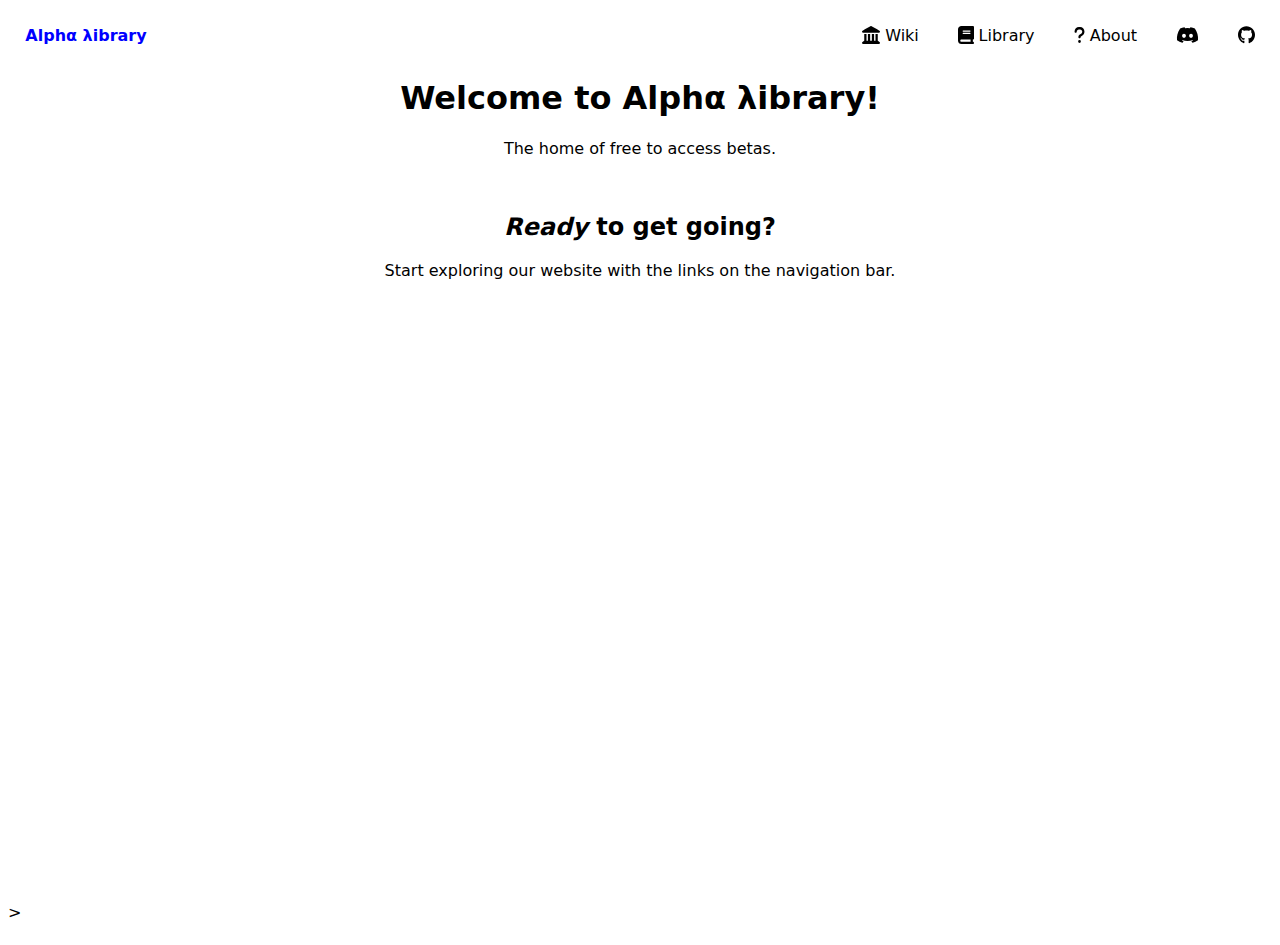
<file: index.html>
<!DOCTYPE html>
<html>

<head>
    <meta charset="utf-8">
    <meta name="viewport" content="width=device-width, initial-scale=1.0">
    <meta name="author" content="techguy16, et al">
    <meta name="keywords" content="alpha, Αlphα λibrary, beta, beta collection, beta archive, windows beta, pre release, longhorn">
    <meta name="description"
        content="The homepage of Αlphα λibrary, one of the only free to access Beta libraries on the internet. No sign up required, just start downloading!">

    <meta name="google-site-verification" content="Fysr2Ny3XjhQR7f7A3xqpYhkkWpYe3-B9DkmHHgk0o8" />
    <title>Αlphα λibrary - Home</title>
    <script async src="https://www.googletagmanager.com/gtag/js?id=G-JC2D49JR80"></script>
    <script>
        window.dataLayer = window.dataLayer || [];
        function gtag() { dataLayer.push(arguments); }
        gtag('js', new Date());

        gtag('config', 'G-JC2D49JR80');
    </script>
    <link href="style.css" rel="stylesheet">
</head>

<body>
    <div id="navbar">
        <table>
            <tr>
                <th><a href='index.html' id="home" style="color:blue;">Αlphα λibrary</a></th>
                <td><a href='https://github.com/alphalibraryweb/'><img src="img/fa-icon/github.svg"></a></td>
                <td><a href='https://discord.gg/ZBaB7h3AFb'><img src='img/fa-icon/discord.svg'></a></td>
                <td><a href='about.html'><img src='img/fa-icon/about.svg'><span>About</span></a></td>
                <td><a href='builds.html'><img src='img/fa-icon/library.svg'><span>Library</span></a></td>
                <td><a href='https://alphalibrary.miraheze.org'><img src='img/fa-icon/wiki.svg'><span>Wiki</span></a></td>
            </tr>
        </table>
    </div>
    <div id="main">
        <h1 style="text-align:center;">Welcome to <span id="rgb">Αlphα λibrary</span>!</h1>
        <p style="text-align:center;">The home of free to access betas.</p>
        <br>
        <h2 style="text-align:center;"><i>Ready</i> to get going?</h2>
        <p style="text-align:center;">Start exploring our website with the links on the navigation bar.</p>
    </div>
</body>>

</html>
</file>
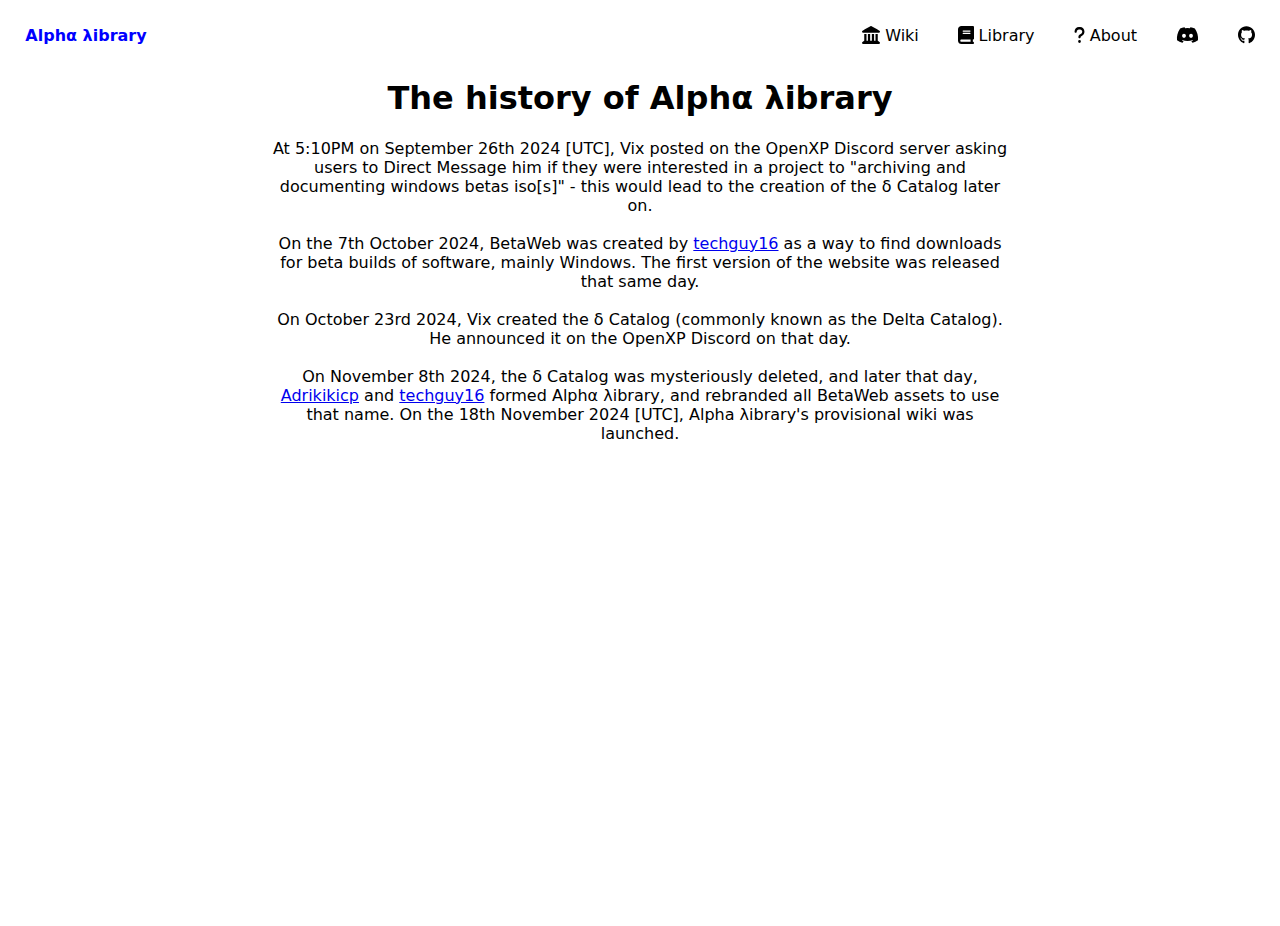
<file: about.html>
<!DOCTYPE html>
<html>

<head>
    <meta charset="utf-8">
    <meta name="viewport" content="width=device-width, initial-scale=1.0">
    <meta name="author" content="techguy16, et al">
    <meta name="keywords" content="alpha, Αlphα λibrary, beta, beta collection, beta archive, windows beta, pre release, longhorn">
    <meta name="description"
        content="Learn about Alpha Library's history here!">

    <meta name="google-site-verification" content="Fysr2Ny3XjhQR7f7A3xqpYhkkWpYe3-B9DkmHHgk0o8" />
    <title>Αlphα λibrary - About</title>
    <script async src="https://www.googletagmanager.com/gtag/js?id=G-JC2D49JR80"></script>
    <script>
        window.dataLayer = window.dataLayer || [];
        function gtag() { dataLayer.push(arguments); }
        gtag('js', new Date());

        gtag('config', 'G-JC2D49JR80');
    </script>
    <link href="style.css" rel="stylesheet">
</head>

<body>
    <div id="navbar">
        <table>
            <tr>
                <th><a href='index.html' id="home" style="color:blue;">Αlphα λibrary</a></th>
                <td><a href='https://github.com/alphalibraryweb/'><img src="img/fa-icon/github.svg"></a></td>
                <td><a href='https://discord.gg/ZBaB7h3AFb'><img src='img/fa-icon/discord.svg'></a></td>
                <td><a href='about.html'><img src='img/fa-icon/about.svg'><span>About</span></a></td>
                <td><a href='builds.html'><img src='img/fa-icon/library.svg'><span>Library</span></a></td>
                <td><a href='https://alphalibrary.miraheze.org'><img src='img/fa-icon/wiki.svg'><span>Wiki</span></a></td>
            </tr>
        </table>
    </div>
    <div id="main" style=>
        <h1 style="text-align:center;">The history of <span id="rgb">Αlphα λibrary</span></h1>
        <div id="abt">
            <p style="text-align:center;margin:auto;">At 5:10PM on September 26th 2024 [UTC], Vix posted on the OpenXP Discord server asking users to Direct Message him if they were interested in a project to "archiving and documenting windows betas iso[s]" - this would lead to the creation of the δ Catalog later on.</p><br>
            <p style="text-align:center;margin:auto;">On the 7th October 2024, BetaWeb was created by <a href='https://github.com/techguy16'>techguy16</a> as a way to find downloads for beta builds of software, mainly Windows. The first version of the website was released that same day.</p><br>
            <p style="text-align:center;margin:auto;">On October 23rd 2024, Vix created the δ Catalog (commonly known as the Delta Catalog). He announced it on the OpenXP Discord on that day.</p><br>
            <p style="text-align:center;margin:auto;">On November 8th 2024, the δ Catalog was mysteriously deleted, and later that day, <a href='https://github.com/Adrikikicp2'>Adrikikicp</a> and <a href='https://github.com/techguy16'>techguy16</a> formed Αlphα λibrary, and rebranded all BetaWeb assets to use that name. On the 18th November 2024 [UTC], Alpha λibrary's provisional wiki was launched.</p>
        </div>
</body>

</html>
</file>
<file: style.css>
/* @import url('https://fonts.googleapis.com/css2?family=Inter:ital,opsz,wght@0,14..32,100..900;1,14..32,100..900&display=swap'); */

@keyframes color-change {
    0% {
        color: red;
    }

    16% {
        color: orange;
    }

    32% {
        color: yellow;
    }

    48% {
        color: green;
    }

    60% {
        color: blue;
    }

    76% {
        color: indigo;
    }

    90% {
        color: violet;
    }

    100% {
        color: red;
    }
}

body {
    background-color: white;
    padding-top: 15px;
    padding-bottom: 15px;
    font-family: system-ui, -apple-system, BlinkMacSystemFont, 'Segoe UI', Roboto, Oxygen, Ubuntu, Cantarell, 'Open Sans', 'Helvetica Neue', sans-serif;
}

#navbar a {
    text-decoration: none;
    padding: 8px 14px;
    color: black;
    text-decoration: none;
    transition: color 0.1s, background-color 0.2s;
    cursor: pointer;
    border-radius: 6px;
    border: none;
}

#navbar a:hover {
    /* text-decoration: underline; */
    background-color: lightgrey;
}

a img {
    vertical-align:top;
    height: 18px;
}

a span {
    padding-left: 5px;
}

#main {
    background-color: white;
    height: calc(100vh - 65px);
    padding: 10px 10px;
    border-radius: 10px;
    overflow-y: scroll;
}

#dlt {
    height: 20px;
    margin: auto;
    text-align: center;
    margin-bottom: -25px;
}

#rgb {
    animation: color-change 6s ease-in-out infinite;
    /* Smooth transitions */
}

.open-modal-btn {
    background-color: yellowgreen;
    padding: 5px 12px;
    color: white;
    border: none;
    border-radius: 5px;
}

.open-modal-btn:hover {
    background-color: lightgreen;
    cursor: pointer;
}

#navbar table {
    width: 100%;
}

#navbar table tr th {
    width: 150px;
}

#navbar table tr td {
    float: right;
    padding-left: 10px;
}

@media screen and (max-width: 799px) {
    #abt {
        width: 90%;
        margin: auto;
    }
}

@media screen and (min-width: 800px) {
    #abt {
        width: 740px;
        margin:auto;
    }
}
</file>
